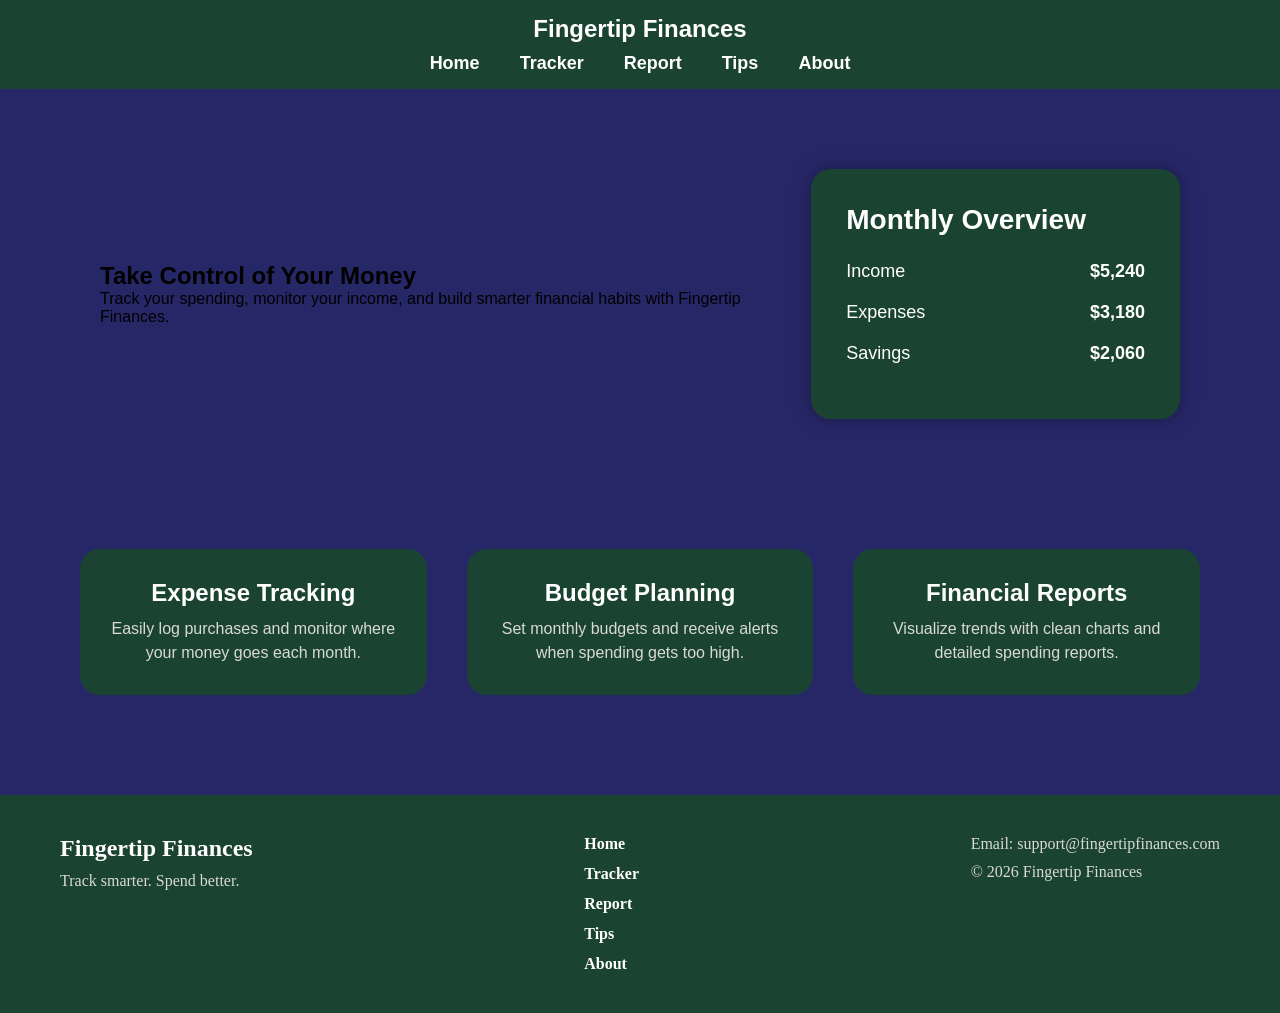
<file: index.html>
<!DOCTYPE html>
<html lang="en">
<head>
  <meta charset="UTF-8">
  <meta name="viewport" content="width=device-width, initial-scale=1.0">
  <title>Fingertip Finances</title>
  <link rel="stylesheet" href="_styles/styles.css">
</head>

<body>

<nav>
  <h2>Fingertip Finances</h2>
  
  <ul>
    <li><a href="#">Home</a></li>
    <li><a href="tracker.html">Tracker</a></li>
    <li><a href="report.html">Report</a></li>
    <li><a href="tips.html">Tips</a></li>
    <li><a href="about.html">About</a></li>
  </ul>
</nav>

<main>

<section class = "home">
  <div>
    <h1>Take Control of Your Money</h1>
    <p>
      Track your spending, monitor your income, and build smarter financial habits
      with Fingertip Finances.
    </p>

  </div>

  <div class="home-card">
    <h3>Monthly Overview</h3>

    <div class="stat">
      <span>Income</span>
      <strong>$5,240</strong>
    </div>

    <div class="stat">
      <span>Expenses</span>
      <strong>$3,180</strong>
    </div>

    <div class="stat">
      <span>Savings</span>
      <strong>$2,060</strong>
    </div>
  </div>
</section>

<section class="features">
  <div class="feature-box">
    <h2>Expense Tracking</h2>
    <p>
      Easily log purchases and monitor where your money goes each month.
    </p>
  </div>

  <div class="feature-box">
    <h2>Budget Planning</h2>
    <p>
      Set monthly budgets and receive alerts when spending gets too high.
    </p>
  </div>

  <div class="feature-box">
    <h2>Financial Reports</h2>
    <p>
      Visualize trends with clean charts and detailed spending reports.
    </p>
  </div>
</section>

</main>

<footer>
  <div class="footer-container">

    <div class="footer-left">
      <h3>Fingertip Finances</h3>
      <p>Track smarter. Spend better.</p>
    </div>

    <div class="footer-links">
      <a href="index.html">Home</a>
      <a href="tracker.html">Tracker</a>
      <a href="report.html">Report</a>
      <a href="tips.html">Tips</a>
      <a href="about.html">About</a>
    </div>

    <div class="footer-right">
      <p>Email: support@fingertipfinances.com</p>
      <p>© 2026 Fingertip Finances</p>
    </div>

  </div>
</footer>

</body>
</html>
</file>
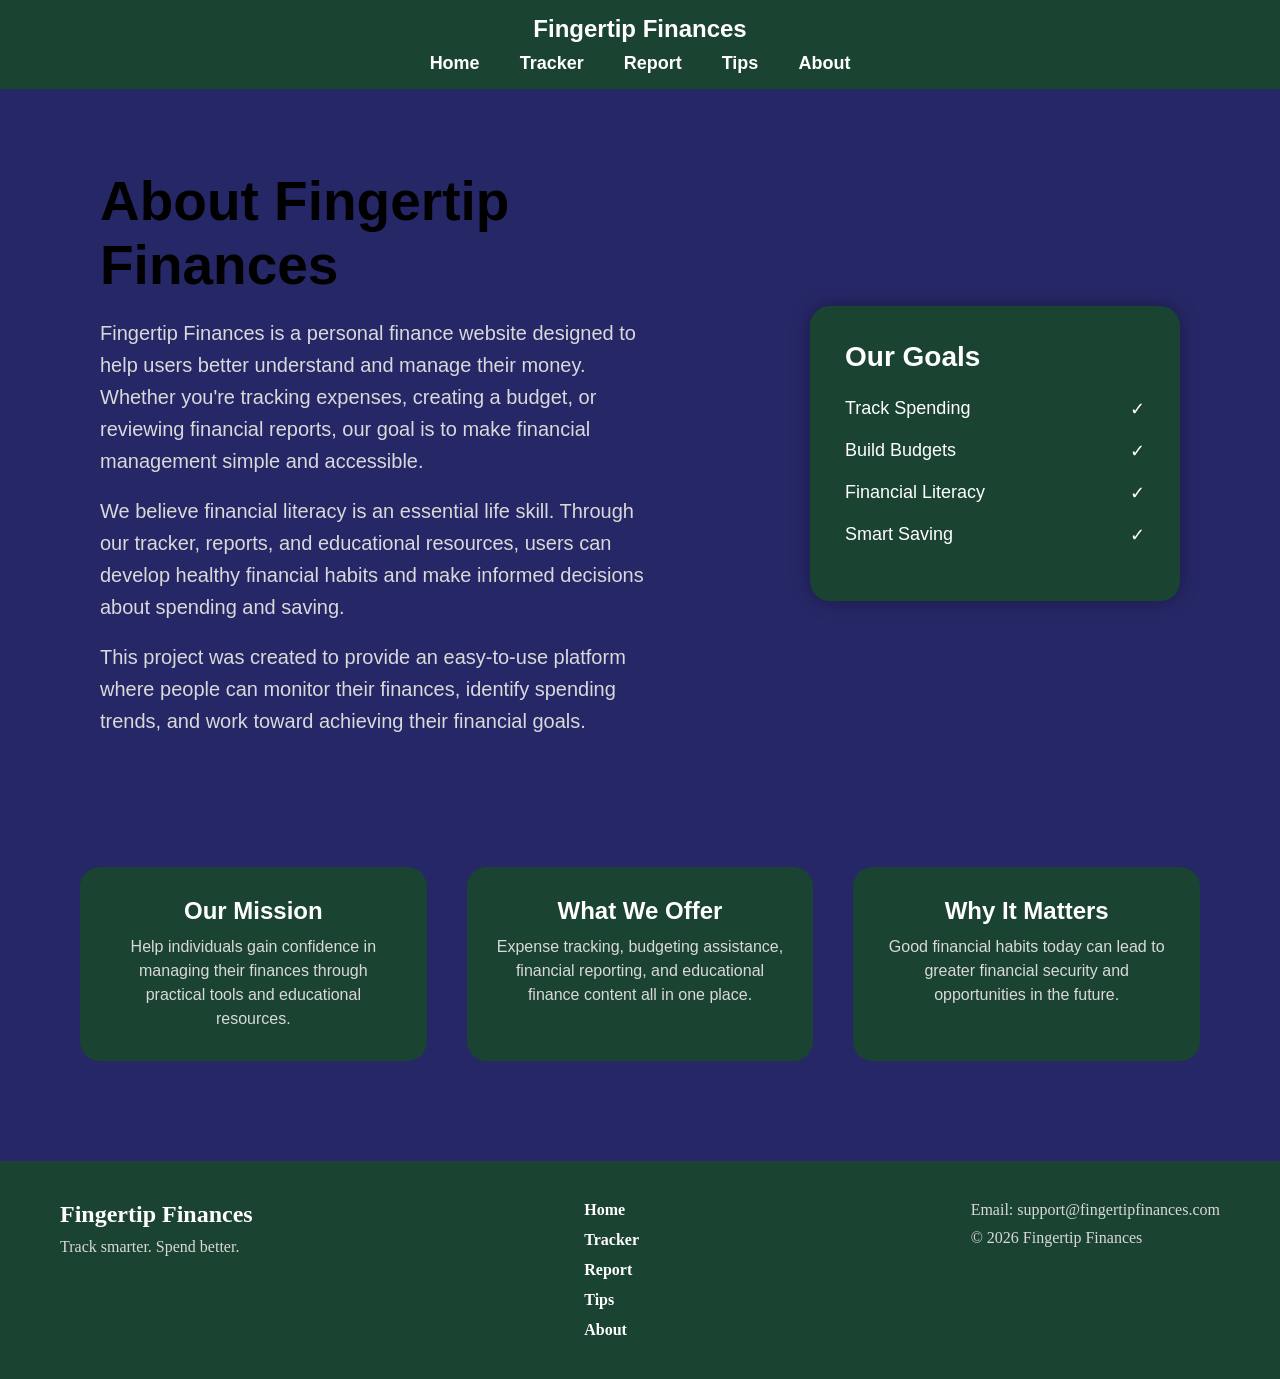
<file: about.html>
<!DOCTYPE html>
<html lang="en">
<head>
  <meta charset="UTF-8">
  <meta name="viewport" content="width=device-width, initial-scale=1.0">
  <title>Fingertip Finances - Tracker</title>
  <link rel="stylesheet" href="_styles/styles.css">
</head>

<body>
<nav>
  <h2>Fingertip Finances</h2>

  
  <ul>
    <li><a href="index.html">Home</a></li>
    <li><a href="tracker.html">Tracker</a></li>
    <li><a href="report.html">Report</a></li>
    <li><a href="tips.html">Tips</a></li>
    <li><a href="#">About</a></li>
  </ul>
</nav>
<main class="home">

  <div class="home-text">
    <h1>About Fingertip Finances</h1>

    <p>
      Fingertip Finances is a personal finance website designed to help users
      better understand and manage their money. Whether you're tracking expenses,
      creating a budget, or reviewing financial reports, our goal is to make
      financial management simple and accessible.
    </p>

    <br>

    <p>
      We believe financial literacy is an essential life skill. Through our
      tracker, reports, and educational resources, users can develop healthy
      financial habits and make informed decisions about spending and saving.
    </p>

    <br>

    <p>
      This project was created to provide an easy-to-use platform where people
      can monitor their finances, identify spending trends, and work toward
      achieving their financial goals.
    </p>
  </div>

  <div class="home-card">
    <h3>Our Goals</h3>

    <div class="stat">
      <span>Track Spending</span>
      <span>✓</span>
    </div>

    <div class="stat">
      <span>Build Budgets</span>
      <span>✓</span>
    </div>

    <div class="stat">
      <span>Financial Literacy</span>
      <span>✓</span>
    </div>

    <div class="stat">
      <span>Smart Saving</span>
      <span>✓</span>
    </div>
  </div>

</main>

<section class="features">

  <div class="feature-box">
    <h2>Our Mission</h2>
    <p>
      Help individuals gain confidence in managing their finances through
      practical tools and educational resources.
    </p>
  </div>

  <div class="feature-box">
    <h2>What We Offer</h2>
    <p>
      Expense tracking, budgeting assistance, financial reporting, and
      educational finance content all in one place.
    </p>
  </div>

  <div class="feature-box">
    <h2>Why It Matters</h2>
    <p>
      Good financial habits today can lead to greater financial security and
      opportunities in the future.
    </p>
  </div>

</section>

<footer>
  <div class="footer-container">

    <div class="footer-left">
      <h3>Fingertip Finances</h3>
      <p>Track smarter. Spend better.</p>
    </div>

    <div class="footer-links">
      <a href="index.html">Home</a>
      <a href="tracker.html">Tracker</a>
      <a href="report.html">Report</a>
      <a href="tips.html">Tips</a>
      <a href="about.html">About</a>
    </div>

    <div class="footer-right">
      <p>Email: support@fingertipfinances.com</p>
      <p>© 2026 Fingertip Finances</p>
    </div>

  </div>
</footer>

</body>
</html>
</file>
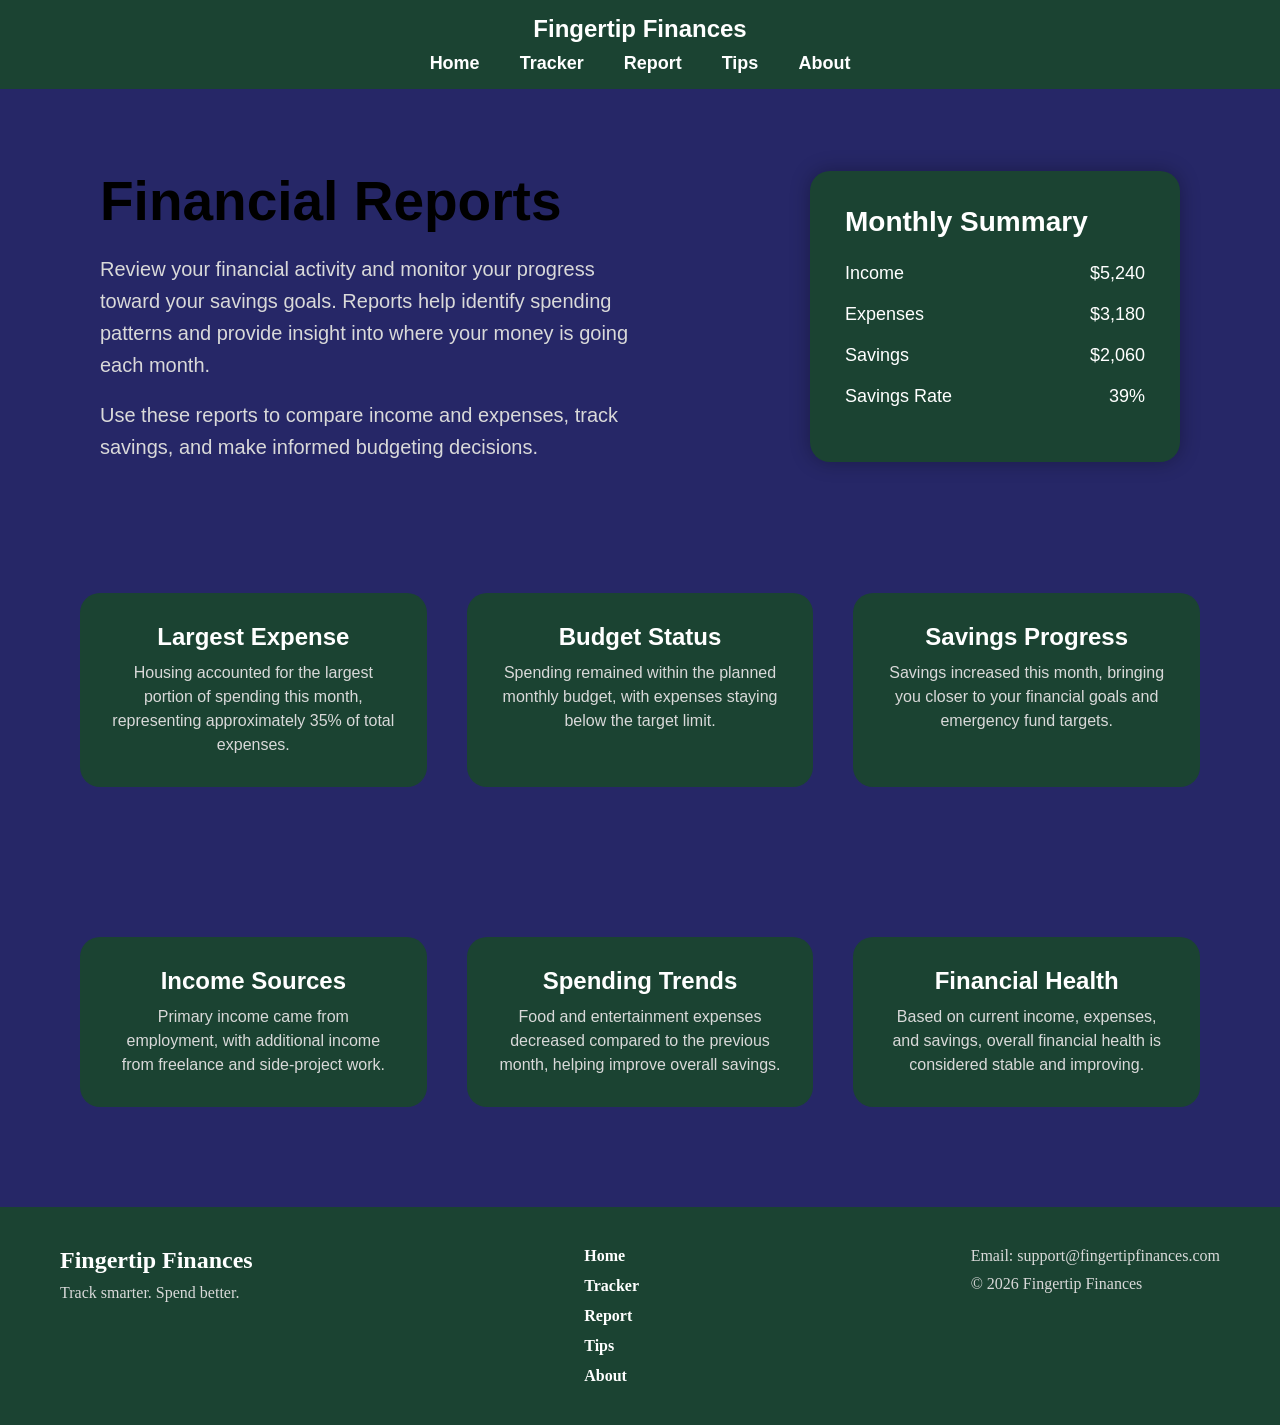
<file: report.html>
<!DOCTYPE html>
<html lang="en">
<head>
  <meta charset="UTF-8">
  <meta name="viewport" content="width=device-width, initial-scale=1.0">
  <title>Fingertip Finances - Tracker</title>
  <link rel="stylesheet" href="_styles/styles.css">
</head>

<body>
<nav>
  <h2>Fingertip Finances</h2>

  
  <ul>
    <li><a href="index.html">Home</a></li>
    <li><a href="tracker.html">Tracker</a></li>
    <li><a href="#">Report</a></li>
    <li><a href="tips.html">Tips</a></li>
    <li><a href="about.html">About</a></li>
  </ul>
</nav>

<main class="home">

  <div class="home-text">
    <h1>Financial Reports</h1>

    <p>
      Review your financial activity and monitor your progress toward your
      savings goals. Reports help identify spending patterns and provide
      insight into where your money is going each month.
    </p>

    <br>

    <p>
      Use these reports to compare income and expenses, track savings, and
      make informed budgeting decisions.
    </p>
  </div>

  <div class="home-card">
    <h3>Monthly Summary</h3>

    <div class="stat">
      <span>Income</span>
      <span>$5,240</span>
    </div>

    <div class="stat">
      <span>Expenses</span>
      <span>$3,180</span>
    </div>

    <div class="stat">
      <span>Savings</span>
      <span>$2,060</span>
    </div>

    <div class="stat">
      <span>Savings Rate</span>
      <span>39%</span>
    </div>
  </div>

</main>

<section class="features">

  <div class="feature-box">
    <h2>Largest Expense</h2>
    <p>
      Housing accounted for the largest portion of spending this month,
      representing approximately 35% of total expenses.
    </p>
  </div>

  <div class="feature-box">
    <h2>Budget Status</h2>
    <p>
      Spending remained within the planned monthly budget, with expenses
      staying below the target limit.
    </p>
  </div>

  <div class="feature-box">
    <h2>Savings Progress</h2>
    <p>
      Savings increased this month, bringing you closer to your financial
      goals and emergency fund targets.
    </p>
  </div>

</section>

<section class="features">

  <div class="feature-box">
    <h2>Income Sources</h2>
    <p>
      Primary income came from employment, with additional income from
      freelance and side-project work.
    </p>
  </div>

  <div class="feature-box">
    <h2>Spending Trends</h2>
    <p>
      Food and entertainment expenses decreased compared to the previous
      month, helping improve overall savings.
    </p>
  </div>

  <div class="feature-box">
    <h2>Financial Health</h2>
    <p>
      Based on current income, expenses, and savings, overall financial
      health is considered stable and improving.
    </p>
  </div>

</section>

<footer>
  <div class="footer-container">

    <div class="footer-left">
      <h3>Fingertip Finances</h3>
      <p>Track smarter. Spend better.</p>
    </div>

    <div class="footer-links">
      <a href="index.html">Home</a>
      <a href="tracker.html">Tracker</a>
      <a href="report.html">Report</a>
      <a href="tips.html">Tips</a>
      <a href="about.html">About</a>
    </div>

    <div class="footer-right">
      <p>Email: support@fingertipfinances.com</p>
      <p>© 2026 Fingertip Finances</p>
    </div>

  </div>
</footer>
</body>
</html>
</file>
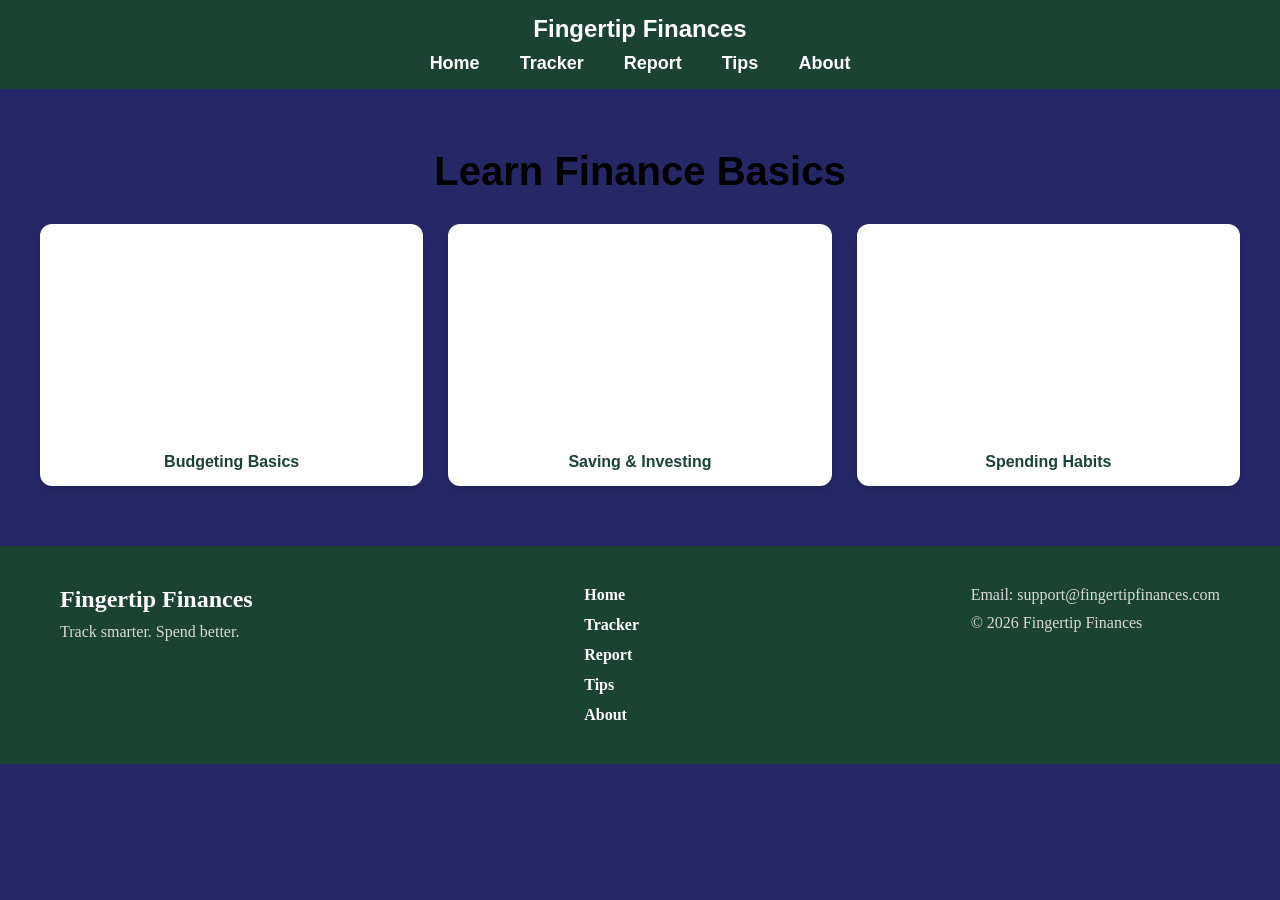
<file: tips.html>
<!DOCTYPE html>
<html lang="en">
<head>
  <meta charset="UTF-8">
  <meta name="viewport" content="width=device-width, initial-scale=1.0">
  <title>Fingertip Finances - Tracker</title>
  <link rel="stylesheet" href="_styles/styles.css">
  <link rel="stylesheet" href="_styles/video.css">
</head>

<body>
<nav>
  <h2>Fingertip Finances</h2>

  
  <ul>
    <li><a href="index.html">Home</a></li>
    <li><a href="tracker.html">Tracker</a></li>
    <li><a href="report.html">Report</a></li>
    <li><a href="#">Tips</a></li>
    <li><a href="about.html">About</a></li>
  </ul>

</nav>

<main class="video-section">

  <h1>Learn Finance Basics</h1>

  <div class="video-grid">

    <div class="video-card">
      <iframe width="560" height="315" src="https://www.youtube.com/embed/sVKQn2I4HDM?si=6vC2rfJIrmBwaGR1" title="YouTube video player" frameborder="0" allow="accelerometer; autoplay; clipboard-write; encrypted-media; gyroscope; picture-in-picture; web-share" referrerpolicy="strict-origin-when-cross-origin" allowfullscreen></iframe>
      <p>Budgeting Basics</p>
    </div>

    <div class="video-card">
      <iframe width="560" height="315" src="https://www.youtube.com/embed/-C_5hzJCHaY?si=YWp-NVmkRP3xr7mI" title="YouTube video player" frameborder="0" allow="accelerometer; autoplay; clipboard-write; encrypted-media; gyroscope; picture-in-picture; web-share" referrerpolicy="strict-origin-when-cross-origin" allowfullscreen></iframe>
      <p>Saving & Investing</p>
    </div>

    <div class="video-card">
      <iframe width="560" height="315" src="https://www.youtube.com/embed/uXfhSUZbJBw?si=qX5UVLnfXsfpWIVk" title="YouTube video player" frameborder="0" allow="accelerometer; autoplay; clipboard-write; encrypted-media; gyroscope; picture-in-picture; web-share" referrerpolicy="strict-origin-when-cross-origin" allowfullscreen></iframe>
      <p>Spending Habits</p>
    </div>

  </div>

</main>

<footer>
  <div class="footer-container">

    <div class="footer-left">
      <h3>Fingertip Finances</h3>
      <p>Track smarter. Spend better.</p>
    </div>

    <div class="footer-links">
      <a href="index.html">Home</a>
      <a href="tracker.html">Tracker</a>
      <a href="report.html">Report</a>
      <a href="tips.html">Tips</a>
      <a href="about.html">About</a>
    </div>

    <div class="footer-right">
      <p>Email: support@fingertipfinances.com</p>
      <p>© 2026 Fingertip Finances</p>
    </div>

  </div>
</footer>


</body>
</html>
</file>
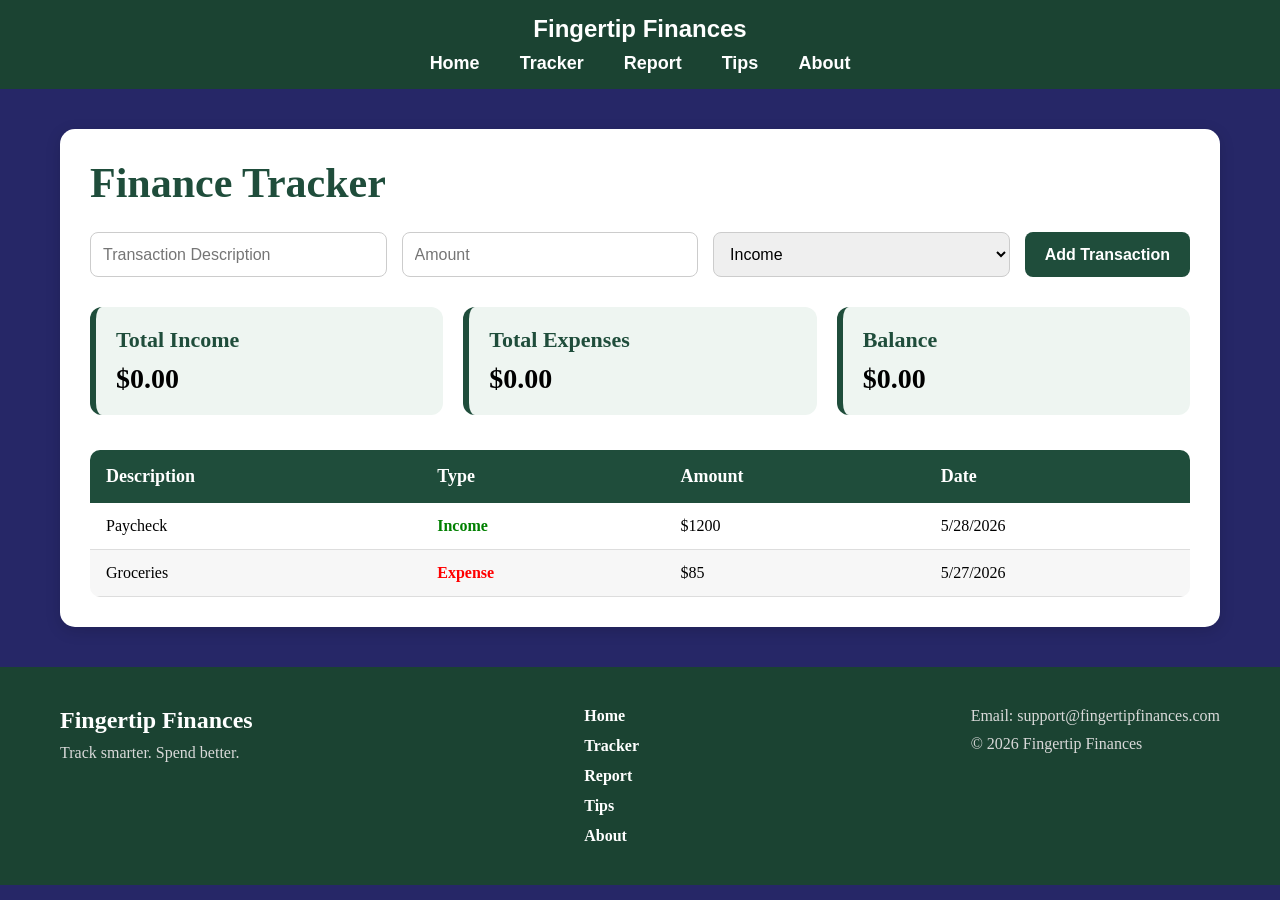
<file: tracker.html>
<!DOCTYPE html>
<html lang="en">
<head>
  <meta charset="UTF-8">
  <meta name="viewport" content="width=device-width, initial-scale=1.0">
  <title>Fingertip Finances - Tracker</title>
  <link rel="stylesheet" href="_styles/styles.css">
    <link rel="stylesheet" href="_styles/tracker_styles.css">
</head>

<body>
<nav>
  <h2>Fingertip Finances</h2>

  
  <ul>
    <li><a href="index.html">Home</a></li>
    <li><a href="#">Tracker</a></li>
    <li><a href="report.html">Report</a></li>
    <li><a href="tips.html">Tips</a></li>
    <li><a href="about.html">About</a></li>
  </ul>

</nav>

<main>
  <section class="tracker-container">

    <h1>Finance Tracker</h1>

    <div class="input-section">
      <input type="text" id="description" placeholder="Transaction Description">
      
      <input type="number" id="amount" placeholder="Amount">

      <select id="type">
        <option value="Income">Income</option>
        <option value="Expense">Expense</option>
      </select>

      <button>Add Transaction</button>
    </div>

    <div class="summary">
      <div class="card">
        <h3>Total Income</h3>
        <p>$0.00</p>
      </div>

      <div class="card">
        <h3>Total Expenses</h3>
        <p>$0.00</p>
      </div>

      <div class="card">
        <h3>Balance</h3>
        <p>$0.00</p>
      </div>
    </div>

    <table>
      <thead>
        <tr>
          <th>Description</th>
          <th>Type</th>
          <th>Amount</th>
          <th>Date</th>
        </tr>
      </thead>

      <tbody>
        <tr>
          <td>Paycheck</td>
          <td class="income">Income</td>
          <td>$1200</td>
          <td>5/28/2026</td>
        </tr>

        <tr>
          <td>Groceries</td>
          <td class="expense">Expense</td>
          <td>$85</td>
          <td>5/27/2026</td>
        </tr>
      </tbody>
    </table>

  </section>
</main>

<footer>
  <div class="footer-container">

    <div class="footer-left">
      <h3>Fingertip Finances</h3>
      <p>Track smarter. Spend better.</p>
    </div>

    <div class="footer-links">
      <a href="index.html">Home</a>
      <a href="tracker.html">Tracker</a>
      <a href="report.html">Report</a>
      <a href="tips.html">Tips</a>
      <a href="about.html">About</a>
    </div>

    <div class="footer-right">
      <p>Email: support@fingertipfinances.com</p>
      <p>© 2026 Fingertip Finances</p>
    </div>

  </div>
</footer>


</body>
</html>
</file>
<file: _styles/styles.css>
* {
  margin: 0;
  padding: 0;
}

body{
  background-color: #262767;
    height: 300px;

    background-image: url("https://freerangestock.com/sample/119529/business-and-finance-icons-vector.jpg");
    background-size: cover;
    background-position: center;
    background-repeat: no-repeat;
}

header{
    background-color: #1b4332;
    padding-top: 10px;
    padding-bottom: 0px;
  align-items: center;
}


nav {
  background-color: #1b4332;
  padding: 15px 30px;
  align-items: center;
}

h2 {
  color: white;
  font-family: Arial, sans-serif;
  font-weight: bold;
  display: flex;
  justify-content: center;
  padding-bottom: 10px;
}


nav ul {
  list-style: none;
  display: flex;
  justify-content: center;
  gap: 40px;
}

nav ul li a {
  text-decoration: none;
  color: white;
  font-size: 18px;
  font-family: Arial, sans-serif;
  font-weight: bold;
}

nav ul li a:hover {
  color: #f2ea77;
}

.home {
  display: flex;
  justify-content: space-between;
  align-items: center;
  padding: 80px 100px;
  color: black;
  font-family: Arial, sans-serif;
}

.home-text {
  max-width: 550px;
}

.home-text h1 {
  font-size: 55px;
  margin-bottom: 20px;
}

.home-text p {
  font-size: 20px;
  line-height: 1.6;
  color: #d9d9d9;
}

.home-card {
  background-color: #1b4332;
  color: white;
  padding: 35px;
  border-radius: 20px;
  width: 300px;
  box-shadow: 0 0 20px rgba(0,0,0,0.3);
}

.home-card h3 {
  margin-bottom: 25px;
  font-size: 28px;
}

.stat {
  display: flex;
  justify-content: space-between;
  margin-bottom: 20px;
  font-size: 18px;
}

.features {
  display: flex;
  justify-content: center;
  gap: 40px;
  padding: 50px 80px 100px;
  font-family: Arial, sans-serif;
}

.feature-box {
  background-color: #1b4332;
  color: white;
  padding: 30px;
  border-radius: 20px;
  width: 300px;
  text-align: center;
}


.feature-box p {
  color: #d9d9d9;
  line-height: 1.5;
}

footer {
  background-color: #1b4332;
  color: white;
  padding: 40px 60px;
}

.footer-container {
  display: flex;
  justify-content: space-between;
  flex-wrap: wrap;
}

.footer-left h3 {
  margin-bottom: 10px;
  font-size: 24px;
}

.footer-left p {
  color: #d9d9d9;
}

.footer-links {
  display: flex;
  flex-direction: column;
  gap: 12px;
}

.footer-links a {
  color: white;
  text-decoration: none;
  font-weight: bold;
}

.footer-links a:hover {
  color: #f2ea77;
}

.footer-right p {
  margin-bottom: 10px;
  color: #d9d9d9;
}
</file>
<file: _styles/video.css>
.video-section {
  padding: 60px 40px;
  text-align: center;
  font-family: Arial, sans-serif;
}

.video-section h1 {
  margin-bottom: 30px;
  font-size: 40px;
}

.video-grid {
  display: grid;
  grid-template-columns: repeat(auto-fit, minmax(300px, 1fr));
  gap: 25px;
  max-width: 1300px;
  margin: 0 auto;
}

.video-card {
  background: white;
  border-radius: 12px;
  box-shadow: 0 4px 12px rgba(0,0,0,0.15);
  padding: 15px;
}

.video-card iframe {
  width: 100%;
  height: 200px;
  border-radius: 10px;
}

.video-card p {
  margin-top: 10px;
  font-weight: bold;
  color: #1b4332;
}
</file>
<file: _styles/tracker_styles.css>
/* TRACKER SECTION */

.tracker-container {
  width: 90%;
  max-width: 1100px;
  margin: 40px auto;
  background-color: white;
  padding: 30px;
  border-radius: 15px;
  box-shadow: 0px 4px 15px rgba(0, 0, 0, 0.15);
}

.tracker-container h1 {
  color: #1f4d3b;
  margin-bottom: 25px;
  font-size: 42px;
}

/* INPUT AREA */

.input-section {
  display: flex;
  gap: 15px;
  flex-wrap: wrap;
  margin-bottom: 30px;
}

.input-section input,
.input-section select {
  padding: 12px;
  border: 1px solid #ccc;
  border-radius: 8px;
  font-size: 16px;
  flex: 1;
  min-width: 180px;
}

.input-section button {
  background-color: #1f4d3b;
  color: white;
  border: none;
  border-radius: 8px;
  padding: 12px 20px;
  font-size: 16px;
  font-weight: bold;
  cursor: pointer;
  transition: 0.3s;
}

.input-section button:hover {
  background-color: #2d6b52;
}

/* SUMMARY BOXES */

.summary {
  display: flex;
  gap: 20px;
  margin-bottom: 35px;
  flex-wrap: wrap;
}

.card {
  flex: 1;
  min-width: 220px;
  background-color: #eef5f1;
  padding: 20px;
  border-radius: 12px;
  border-left: 6px solid #1f4d3b;
}

.card h3 {
  margin: 0 0 10px;
  color: #1f4d3b;
  font-size: 22px;
}

.card p {
  margin: 0;
  font-size: 28px;
  font-weight: bold;
}

/* TABLE */

table {
  width: 100%;
  border-collapse: collapse;
  overflow: hidden;
  border-radius: 10px;
}

thead {
  background-color: #1f4d3b;
  color: white;
}

th {
  padding: 16px;
  text-align: left;
  font-size: 18px;
}

td {
  padding: 14px 16px;
  border-bottom: 1px solid #ddd;
  font-size: 16px;
}

tbody tr:nth-child(even) {
  background-color: #f7f7f7;
}

tbody tr:hover {
  background-color: #e8f2ec;
}

.income {
  color: green;
  font-weight: bold;
}

.expense {
  color: red;
  font-weight: bold;
}
</file>
